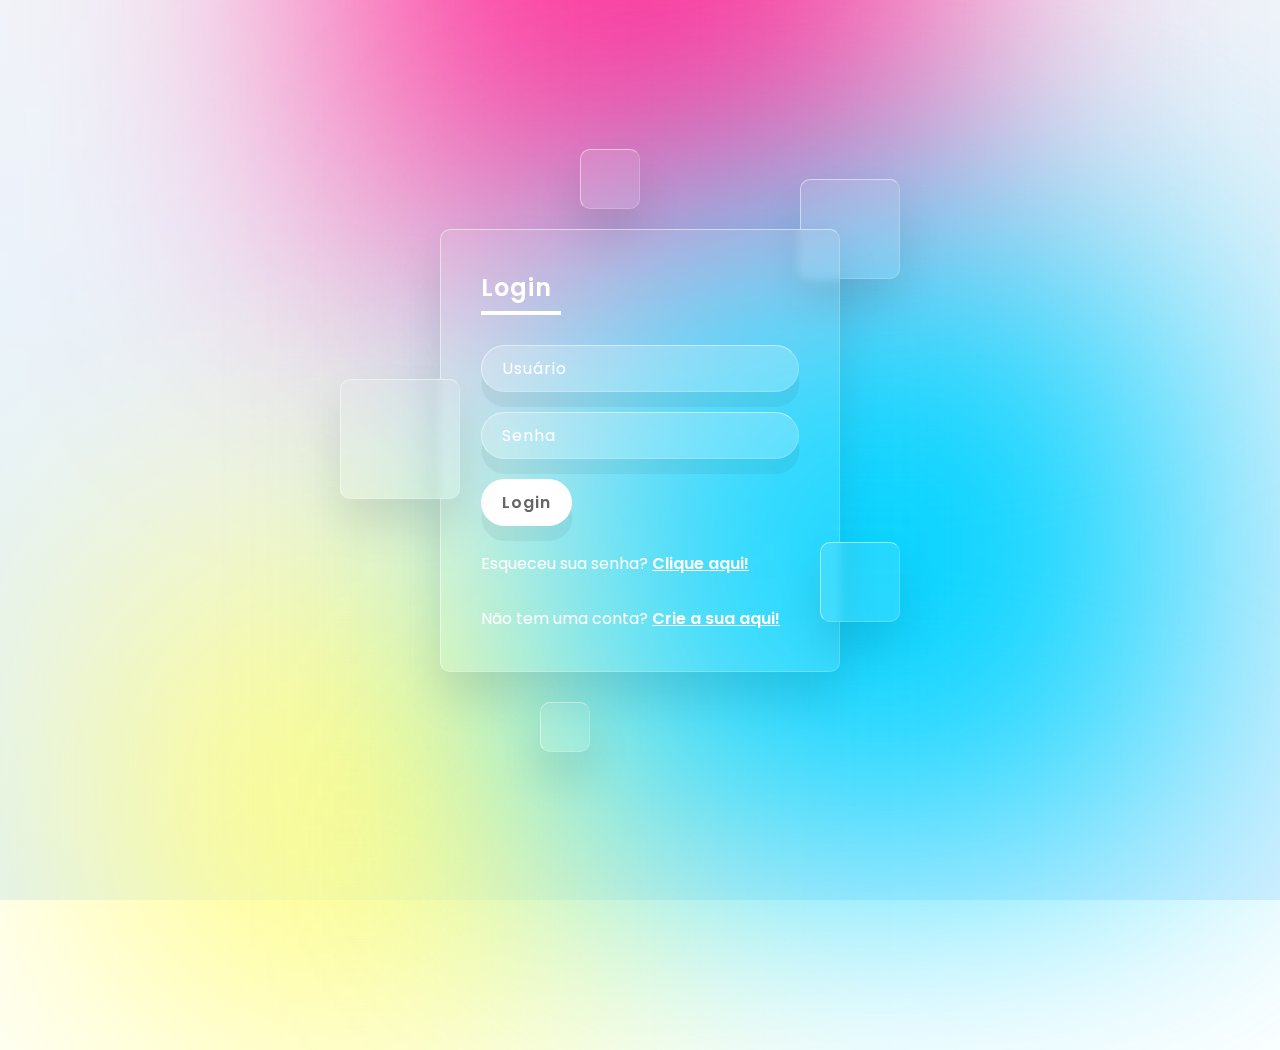
<file: login/index.html>
<!DOCTYPE html>
<html lang="en">

<head>
    <meta charset="UTF-8">
    <meta http-equiv="X-UA-Compatible" content="IE=edge">
    <meta name="viewport" content="width=device-width, initial-scale=1.0">
    <link rel="stylesheet" href="../assets/css/login.css">
    <title>Glassmorfismo Login</title>
</head>


<body>
    <section>
        <div class="color"></div>
        <div class="color"></div>
        <div class="color"></div>
        <div class="box">
            <div class="square" style="--i:0;"></div>
            <div class="square" style="--i:1;"></div>
            <div class="square" style="--i:2;"></div>
            <div class="square" style="--i:3;"></div>
            <div class="square" style="--i:4;"></div>
            <div class="container">
                <div class="form">
                    <h2>Login</h2>
                    <form>
                        <div class="inputBox">
                            <input type="text" placeholder="Usuário">
                        </div>
                        <div class="inputBox">
                            <input type="password" placeholder="Senha">
                        </div>
                        <div class="inputBox">
                            <input type="submit" value="Login">
                        </div>
                        <p class="forget">Esqueceu sua senha? <a href="forgot-password.html">Clique aqui!</a></p><br>
                        <p class="forget">Não tem uma conta? <a href="signup.html">Crie a sua aqui!</a></p>
                    </form>
                </div>
            </div>
        </div>
    </section>
</body>

</html>
</file>
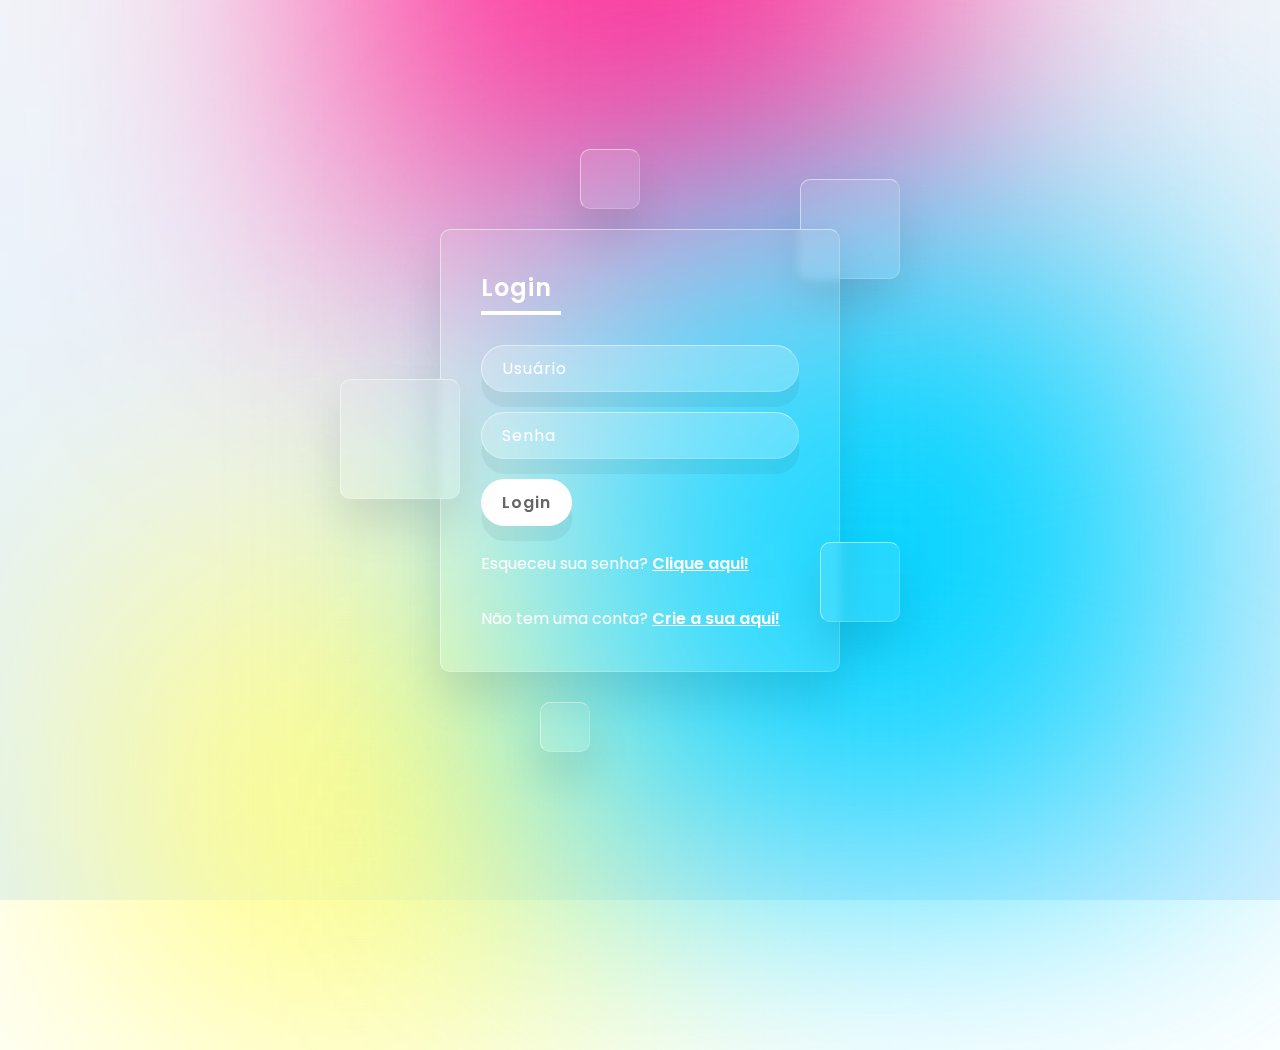
<file: website/login/index.html>
<!DOCTYPE html>
<html lang="en">

<head>
    <meta charset="UTF-8">
    <meta http-equiv="X-UA-Compatible" content="IE=edge">
    <meta name="viewport" content="width=device-width, initial-scale=1.0">
    <link rel="stylesheet" href="/website/assets/css/login.css">
    <title>Glassmorfismo Login</title>
</head>


<body>
    <section>
        <div class="color"></div>
        <div class="color"></div>
        <div class="color"></div>
        <div class="box">
            <div class="square" style="--i:0;"></div>
            <div class="square" style="--i:1;"></div>
            <div class="square" style="--i:2;"></div>
            <div class="square" style="--i:3;"></div>
            <div class="square" style="--i:4;"></div>
            <div class="container">
                <div class="form">
                    <h2>Login</h2>
                    <form>
                        <div class="inputBox">
                            <input type="text" placeholder="Usuário">
                        </div>
                        <div class="inputBox">
                            <input type="password" placeholder="Senha">
                        </div>
                        <div class="inputBox">
                            <input type="submit" value="Login">
                        </div>
                        <p class="forget">Esqueceu sua senha? <a href="forgot-password.html">Clique aqui!</a></p><br>
                        <p class="forget">Não tem uma conta? <a href="#">Crie a sua aqui!</a></p>
                    </form>
                </div>
            </div>
        </div>
    </section>
</body>

</html>
</file>
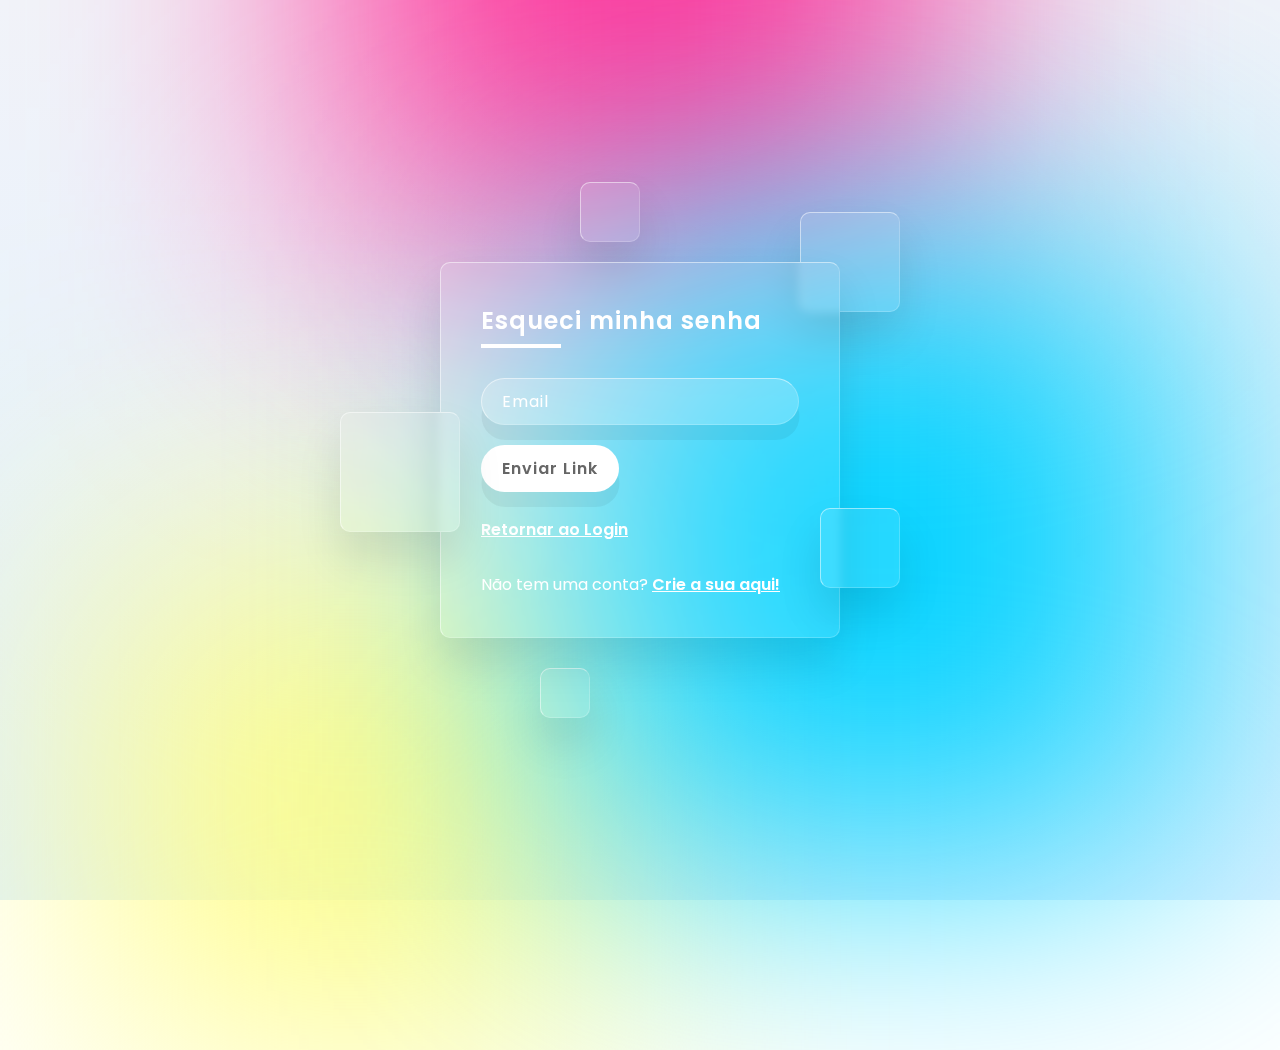
<file: login/forgot-password.html>
<!DOCTYPE html>
<html lang="en">

<head>
    <meta charset="UTF-8">
    <meta http-equiv="X-UA-Compatible" content="IE=edge">
    <meta name="viewport" content="width=device-width, initial-scale=1.0">
    <link rel="stylesheet" href="../assets/css/login.css">
    <title>Forgot Password</title>
</head>

<body>
    <section>
        <div class="color"></div>
        <div class="color"></div>
        <div class="color"></div>
        <div class="box">
            <div class="square" style="--i:0;"></div>
            <div class="square" style="--i:1;"></div>
            <div class="square" style="--i:2;"></div>
            <div class="square" style="--i:3;"></div>
            <div class="square" style="--i:4;"></div>
            <div class="container">
                <div class="form">
                    <h2>Esqueci minha senha</h2>
                    <form>
                        <div class="inputBox">
                            <input type="email" placeholder="Email">
                        </div>
                        <div class="inputBox">
                            <input type="submit" value="Enviar Link">
                        </div>
                        <p class="forget"><a href="index.html">Retornar ao Login</a></p>
                        <br>
                        <p class="forget">Não tem uma conta? <a href="signup.html">Crie a sua aqui!</a></p>
                    </form>
                </div>
            </div>
        </div>
    </section>
</body>

</html>
</file>
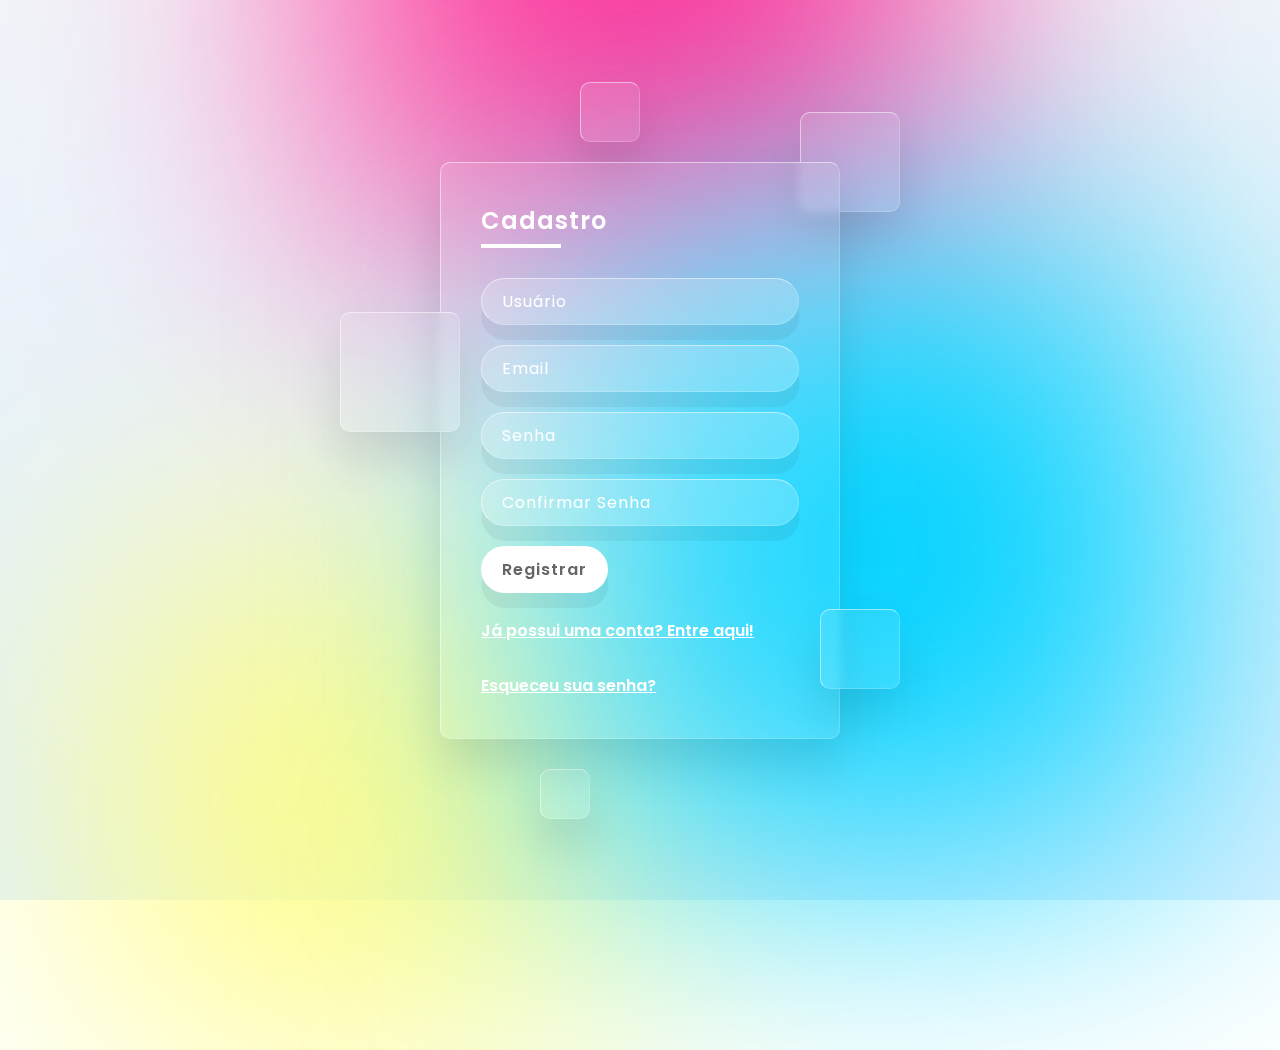
<file: login/signup.html>
<!DOCTYPE html>
<html lang="en">
<head>
    <meta charset="UTF-8">
    <meta http-equiv="X-UA-Compatible" content="IE=edge">
    <meta name="viewport" content="width=device-width, initial-scale=1.0">
    <link rel="stylesheet" href="../assets/css/login.css">
    <title>Cadastro</title>
</head>
<body>
<section>
    <div class="color"></div>
    <div class="color"></div>
    <div class="color"></div>
    <div class="box">
        <div class="square" style="--i:0;"></div>
        <div class="square" style="--i:1;"></div>
        <div class="square" style="--i:2;"></div>
        <div class="square" style="--i:3;"></div>
        <div class="square" style="--i:4;"></div>
        <div class="container">
            <div class="form">
                <h2>Cadastro</h2>
                <form>
                    <div class="inputBox">
                        <input type="text" placeholder="Usuário">
                    </div>
                    <div class="inputBox">
                        <input type="email" placeholder="Email">
                    </div>
                    <div class="inputBox">
                        <input type="password" placeholder="Senha">
                    </div>
                    <div class="inputBox">
                        <input type="password" placeholder="Confirmar Senha">
                    </div>
                    <div class="inputBox">
                        <input type="submit" value="Registrar">
                    </div>
                    <p class="forget"><a href="index.html">Já possui uma conta? Entre aqui!</a></p><br>
                    <p class="forget"><a href="forgot-password.html">Esqueceu sua senha?</a></p>
                </form>
            </div>
        </div>
    </div>
</section>    
</body>
</html>
</file>
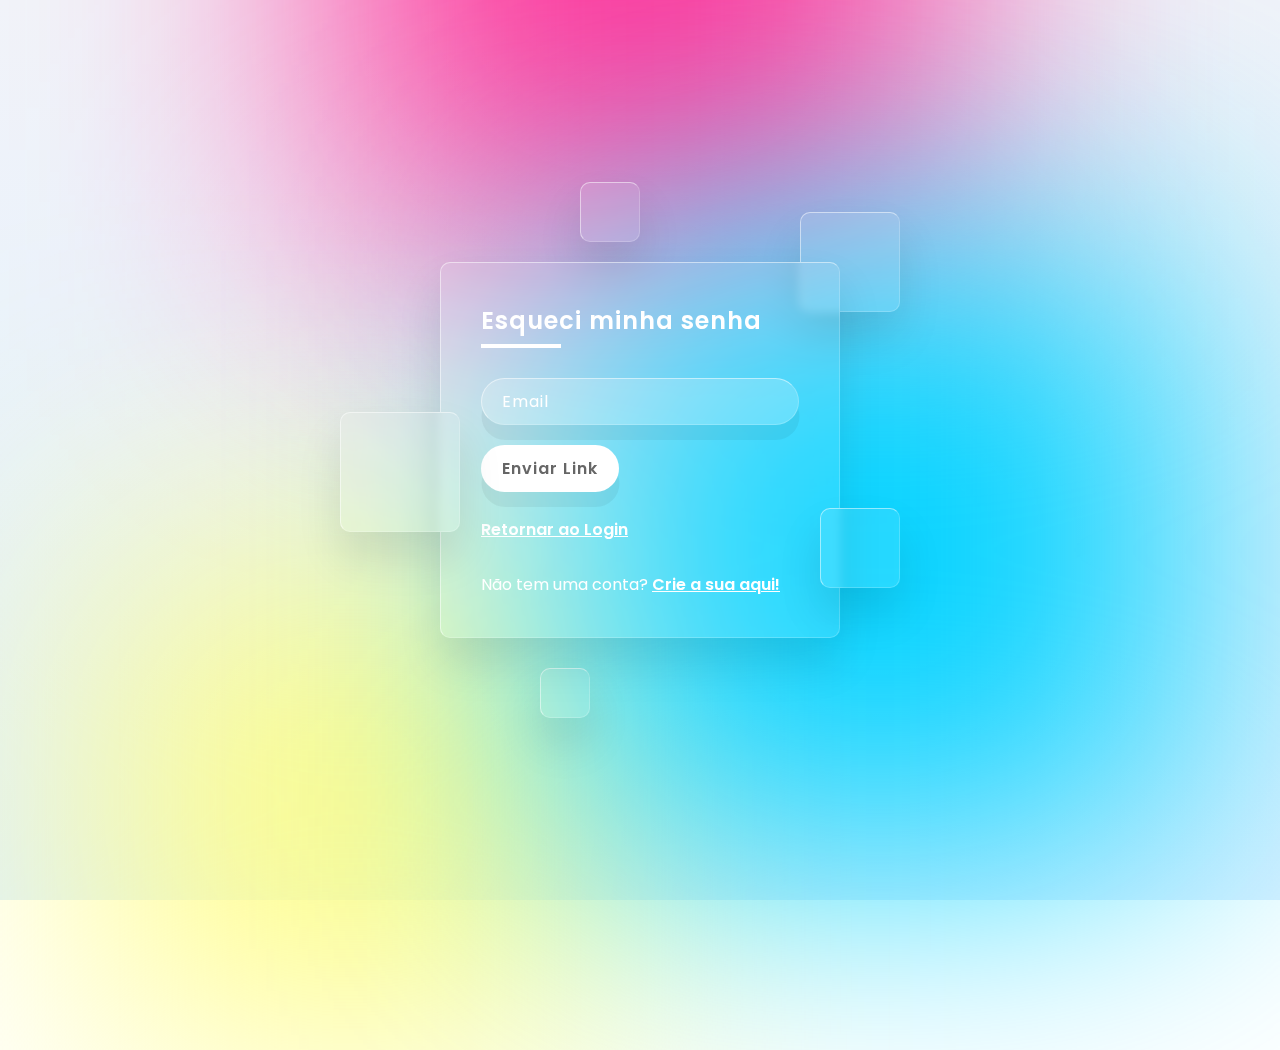
<file: website/login/forgot-password.html>
<!DOCTYPE html>
<html lang="en">

<head>
    <meta charset="UTF-8">
    <meta http-equiv="X-UA-Compatible" content="IE=edge">
    <meta name="viewport" content="width=device-width, initial-scale=1.0">
    <link rel="stylesheet" href="/website/assets/css/login.css">
    <title>Forgot Password</title>
</head>

<body>
    <section>
        <div class="color"></div>
        <div class="color"></div>
        <div class="color"></div>
        <div class="box">
            <div class="square" style="--i:0;"></div>
            <div class="square" style="--i:1;"></div>
            <div class="square" style="--i:2;"></div>
            <div class="square" style="--i:3;"></div>
            <div class="square" style="--i:4;"></div>
            <div class="container">
                <div class="form">
                    <h2>Esqueci minha senha</h2>
                    <form>
                        <div class="inputBox">
                            <input type="email" placeholder="Email">
                        </div>
                        <div class="inputBox">
                            <input type="submit" value="Enviar Link">
                        </div>
                        <p class="forget"><a href="index.html">Retornar ao Login</a></p>
                        <br>
                        <p class="forget">Não tem uma conta? <a href="signup.html">Crie a sua aqui!</a></p>
                    </form>
                </div>
            </div>
        </div>
    </section>
</body>

</html>
</file>
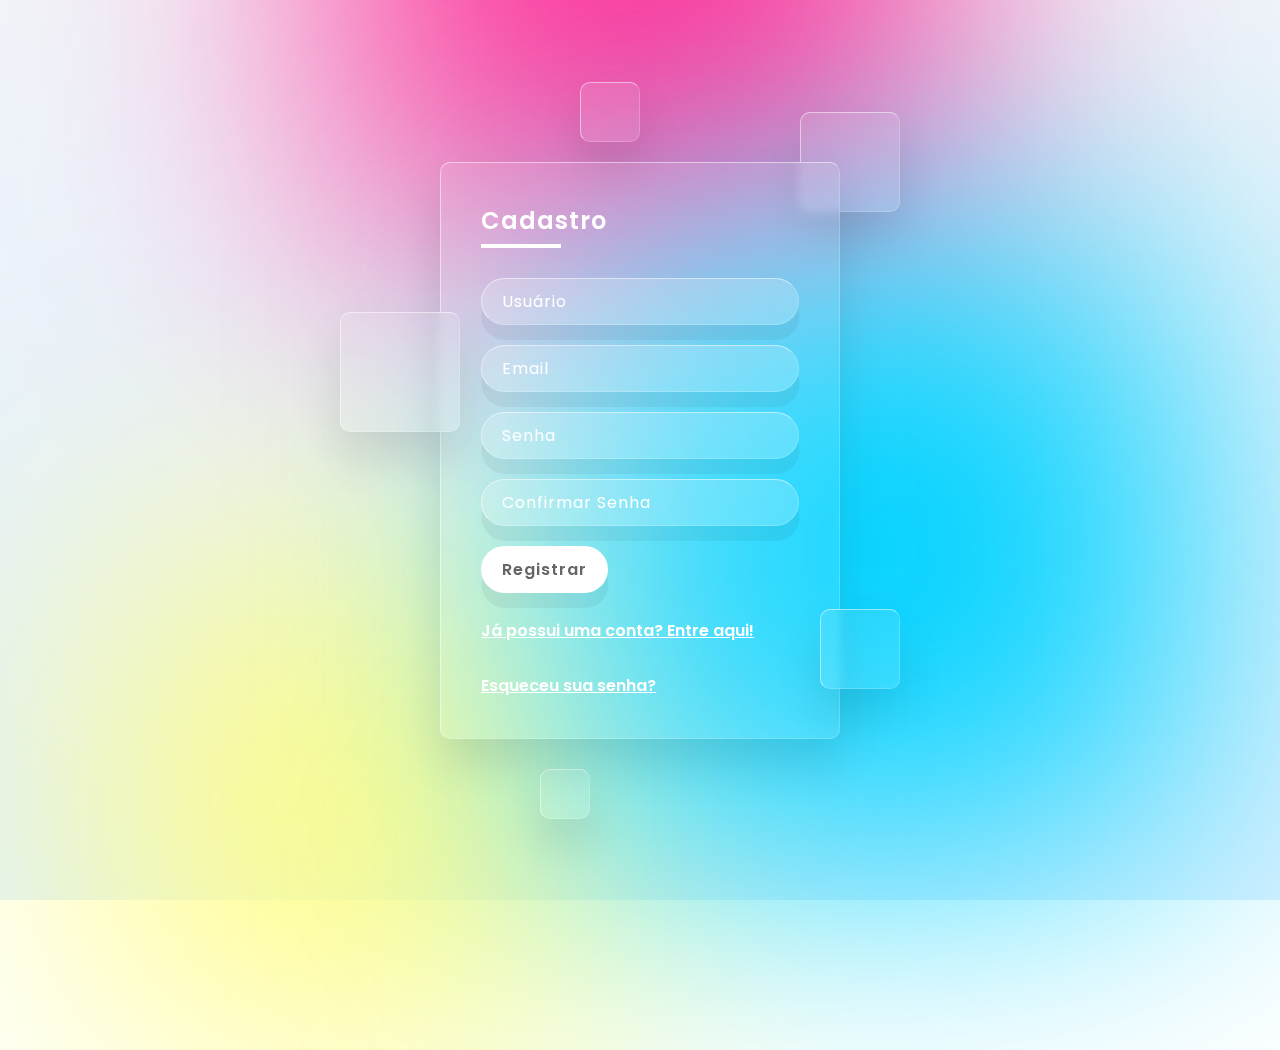
<file: website/login/signup.html>
<!DOCTYPE html>
<html lang="en">
<head>
    <meta charset="UTF-8">
    <meta http-equiv="X-UA-Compatible" content="IE=edge">
    <meta name="viewport" content="width=device-width, initial-scale=1.0">
    <link rel="stylesheet" href="/website/assets/css/login.css">
    <title>Cadastro</title>
</head>
<body>
<section>
    <div class="color"></div>
    <div class="color"></div>
    <div class="color"></div>
    <div class="box">
        <div class="square" style="--i:0;"></div>
        <div class="square" style="--i:1;"></div>
        <div class="square" style="--i:2;"></div>
        <div class="square" style="--i:3;"></div>
        <div class="square" style="--i:4;"></div>
        <div class="container">
            <div class="form">
                <h2>Cadastro</h2>
                <form>
                    <div class="inputBox">
                        <input type="text" placeholder="Usuário">
                    </div>
                    <div class="inputBox">
                        <input type="email" placeholder="Email">
                    </div>
                    <div class="inputBox">
                        <input type="password" placeholder="Senha">
                    </div>
                    <div class="inputBox">
                        <input type="password" placeholder="Confirmar Senha">
                    </div>
                    <div class="inputBox">
                        <input type="submit" value="Registrar">
                    </div>
                    <p class="forget"><a href="index.html">Já possui uma conta? Entre aqui!</a></p><br>
                    <p class="forget"><a href="forgot-password.html">Esqueceu sua senha?</a></p>
                </form>
            </div>
        </div>
    </div>
</section>    
</body>
</html>
</file>
<file: assets/css/login.css>
@import url('https://fonts.googleapis.com/css2?family=Poppins:wght@200;300;400;500;600;700;800;900&display=swap');

* {
    padding: 0;
    margin: 0;
    box-sizing: border-box;
    font-family: 'Poppins', sans-serif;
}

body {
    overflow: hidden;
}

 section {
     display: flex;
     justify-content: center;
     align-items: center;
     min-height: 100vh;
     background: linear-gradient(to bottom, #f1f4f9, #dff1ff);
 }

 section .color {
     position: absolute;
     filter: blur(150px);
 }

section .color:nth-child(1) {
     top: -350px;
     width: 600px;
     height: 600px;
     background: #ff359b;
 }
 section .color:nth-child(2) {
    bottom: -150px;
    left: 100px;
    height: 500px;
    width: 500px ;
    background: #fffd87;
}

section .color:nth-child(3) {
    bottom: 50px;
    right: 100px;
    width: 600px;
    height: 600px;
    background: #00d2ff;
}

.box {
    position: relative;
}


.box .square {
    position: absolute;
    backdrop-filter: blur(5px);
    box-shadow: 0 25px 45px rgba(0,0,0,0.1);
    border: 1px solid rgba(255,255,255,0.5);
    border-right: 1px solid rgba(255,255,255,0.2);
    border-bottom: 1px solid rgba(255,255,255,0.2);
    background: rgba(255,255,255,0.1);
    border-radius: 10px;
    animation: animate 10s linear infinite;
    animation-delay: calc(-1s * var(--i));
}
@keyframes animate {
    0%,100% {
        transform: translateY(-40px);
    }
    50% {
        transform: translateY(40px);
    }
}

.box .square:nth-child(1) {
    top: -50px;
    right: -60px;
    width: 100px;
    height: 100px;
    
}

.box .square:nth-child(2) {
    top: 150px;
    left: -100px;
    width: 120px;
    height: 120px;
    z-index: 2;
}

.box .square:nth-child(3) {
    bottom: 50px;
    right: -60px;
    width: 80px;
    height: 80px;
    z-index: 2;
}

.box .square:nth-child(4) {
    bottom: -80px;
    left: 100px;
    width: 50px;
    height: 50px;
}

.box .square:nth-child(5) {
    top: -80px;
    left: 140px;
    width: 60px;
    height: 60px;
}

.container {
    position: relative;
    width: 400px;
    min-width: 400px;
    background: rgba(255,255,255,0.1);
    border-radius: 10px;
    display: flex;
    justify-content: center;
    align-items: center;
    backdrop-filter: blur(5px);
    box-shadow: 0 25px 45px rgba(0,0,0,0.1);
    border: 1px solid rgba(255,255,255,0.5);
    border-right: 1px solid rgba(255,255,255,0.2);
    border-bottom: 1px solid rgba(255,255,255,0.2);
}

.form {
    position: relative;
    width: 100%;
    height: 100%;
    padding: 40px;
}

.form h2 {
    position: relative;
    color: #fff;
    font-size: 24px;
    font-weight: 600;
    letter-spacing: 1px;
    margin-bottom: 40px;

}
.form h2::before {
    content: '';
    position: absolute;
    left: 0;
    bottom: -10px;
    width: 80px;
    height: 4px;
    background: #fff;
}

.form .inputBox {
    width: 100%;
    margin-top: 20px;
}

.form .inputBox input {
    width: 100%;
    background: rgba(255,255,255,0.2);
    border: none;
    outline: none;
    padding: 10px 20px;
    border-radius: 35px;
    border: 1px solid rgba(255,255,255,0.5);
    border-right: 1px solid rgba(255,255,255,0.2);
    border-bottom: 1px solid rgba(255,255,255,0.2);
    font-size: 16px;
    letter-spacing: 1px;
    color: #fff;
    box-shadow: 0.5px 15px rgba(0,0,0,0.05);
}

.form .inputBox input::placeholder {
    color: #fff;
}

.form .inputBox input[type="submit"] {
background: #fff;
color: #666;
width:auto;
max-width: 200px;
cursor: pointer;
margin-bottom: 20px;
font-weight: 600;
}
.forget {
    margin-top: 5px;
    color: #fff;
}

.forget a {
    color: #fff;
    font-weight: 600;
}
</file>
<file: website/assets/css/login.css>
@import url('https://fonts.googleapis.com/css2?family=Poppins:wght@200;300;400;500;600;700;800;900&display=swap');

* {
    padding: 0;
    margin: 0;
    box-sizing: border-box;
    font-family: 'Poppins', sans-serif;
}

body {
    overflow: hidden;
}

 section {
     display: flex;
     justify-content: center;
     align-items: center;
     min-height: 100vh;
     background: linear-gradient(to bottom, #f1f4f9, #dff1ff);
 }

 section .color {
     position: absolute;
     filter: blur(150px);
 }

section .color:nth-child(1) {
     top: -350px;
     width: 600px;
     height: 600px;
     background: #ff359b;
 }
 section .color:nth-child(2) {
    bottom: -150px;
    left: 100px;
    height: 500px;
    width: 500px ;
    background: #fffd87;
}

section .color:nth-child(3) {
    bottom: 50px;
    right: 100px;
    width: 600px;
    height: 600px;
    background: #00d2ff;
}

.box {
    position: relative;
}


.box .square {
    position: absolute;
    backdrop-filter: blur(5px);
    box-shadow: 0 25px 45px rgba(0,0,0,0.1);
    border: 1px solid rgba(255,255,255,0.5);
    border-right: 1px solid rgba(255,255,255,0.2);
    border-bottom: 1px solid rgba(255,255,255,0.2);
    background: rgba(255,255,255,0.1);
    border-radius: 10px;
    animation: animate 10s linear infinite;
    animation-delay: calc(-1s * var(--i));
}
@keyframes animate {
    0%,100% {
        transform: translateY(-40px);
    }
    50% {
        transform: translateY(40px);
    }
}

.box .square:nth-child(1) {
    top: -50px;
    right: -60px;
    width: 100px;
    height: 100px;
    
}

.box .square:nth-child(2) {
    top: 150px;
    left: -100px;
    width: 120px;
    height: 120px;
    z-index: 2;
}

.box .square:nth-child(3) {
    bottom: 50px;
    right: -60px;
    width: 80px;
    height: 80px;
    z-index: 2;
}

.box .square:nth-child(4) {
    bottom: -80px;
    left: 100px;
    width: 50px;
    height: 50px;
}

.box .square:nth-child(5) {
    top: -80px;
    left: 140px;
    width: 60px;
    height: 60px;
}

.container {
    position: relative;
    width: 400px;
    min-width: 400px;
    background: rgba(255,255,255,0.1);
    border-radius: 10px;
    display: flex;
    justify-content: center;
    align-items: center;
    backdrop-filter: blur(5px);
    box-shadow: 0 25px 45px rgba(0,0,0,0.1);
    border: 1px solid rgba(255,255,255,0.5);
    border-right: 1px solid rgba(255,255,255,0.2);
    border-bottom: 1px solid rgba(255,255,255,0.2);
}

.form {
    position: relative;
    width: 100%;
    height: 100%;
    padding: 40px;
}

.form h2 {
    position: relative;
    color: #fff;
    font-size: 24px;
    font-weight: 600;
    letter-spacing: 1px;
    margin-bottom: 40px;

}
.form h2::before {
    content: '';
    position: absolute;
    left: 0;
    bottom: -10px;
    width: 80px;
    height: 4px;
    background: #fff;
}

.form .inputBox {
    width: 100%;
    margin-top: 20px;
}

.form .inputBox input {
    width: 100%;
    background: rgba(255,255,255,0.2);
    border: none;
    outline: none;
    padding: 10px 20px;
    border-radius: 35px;
    border: 1px solid rgba(255,255,255,0.5);
    border-right: 1px solid rgba(255,255,255,0.2);
    border-bottom: 1px solid rgba(255,255,255,0.2);
    font-size: 16px;
    letter-spacing: 1px;
    color: #fff;
    box-shadow: 0.5px 15px rgba(0,0,0,0.05);
}

.form .inputBox input::placeholder {
    color: #fff;
}

.form .inputBox input[type="submit"] {
background: #fff;
color: #666;
width:auto;
max-width: 200px;
cursor: pointer;
margin-bottom: 20px;
font-weight: 600;
}
.forget {
    margin-top: 5px;
    color: #fff;
}

.forget a {
    color: #fff;
    font-weight: 600;
}
</file>
